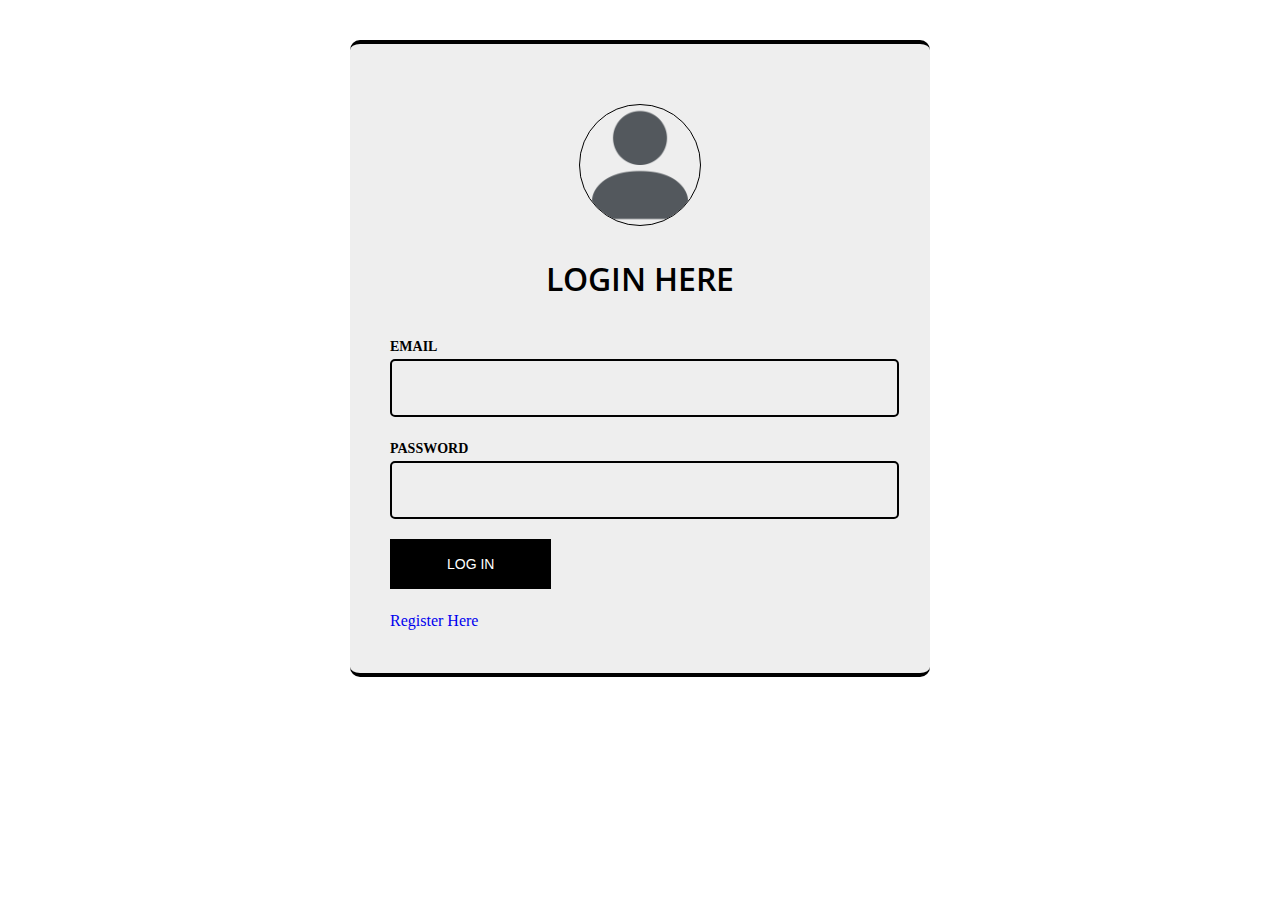
<file: index.html>
<!DOCTYPE html>
<html lang="en">
<head>
	<meta charset="UTF-8">
	<meta name="viewport" content="width=device-width, initial-scale=1.0">
	<title>Log In</title>
	<!-- style.css linkink here -->
	<link rel="stylesheet" href="css/style.css">

	<link href="https://fonts.googleapis.com/css2?family=Open+Sans:wght@300;400;500;600;700;800&family=Poppins:wght@100;200;300;400;500;600;700;800;900&display=swap" rel="stylesheet">
</head>
<body>

	<div class="login-box">
		<form action="" class="login">

			<div class="avater">
				<img src="images/avatar.png" alt="">
				<h1>Login Here</h1>

			</div>

			<div class="form-group">
				<label for="">Email</label>
				<input type="email" class="form-control">
			</div>
			<div class="form-group">
				<label for="">password</label>
				<input type="password" class="form-control">

			</div>
			<div class="form-group">
				<input type="submit" value="Log In" class="btn-primary">


			</div>
			
			<a href="register.html">Register Here</a>



		</form>

	</div>



</body>
</html>
</file>
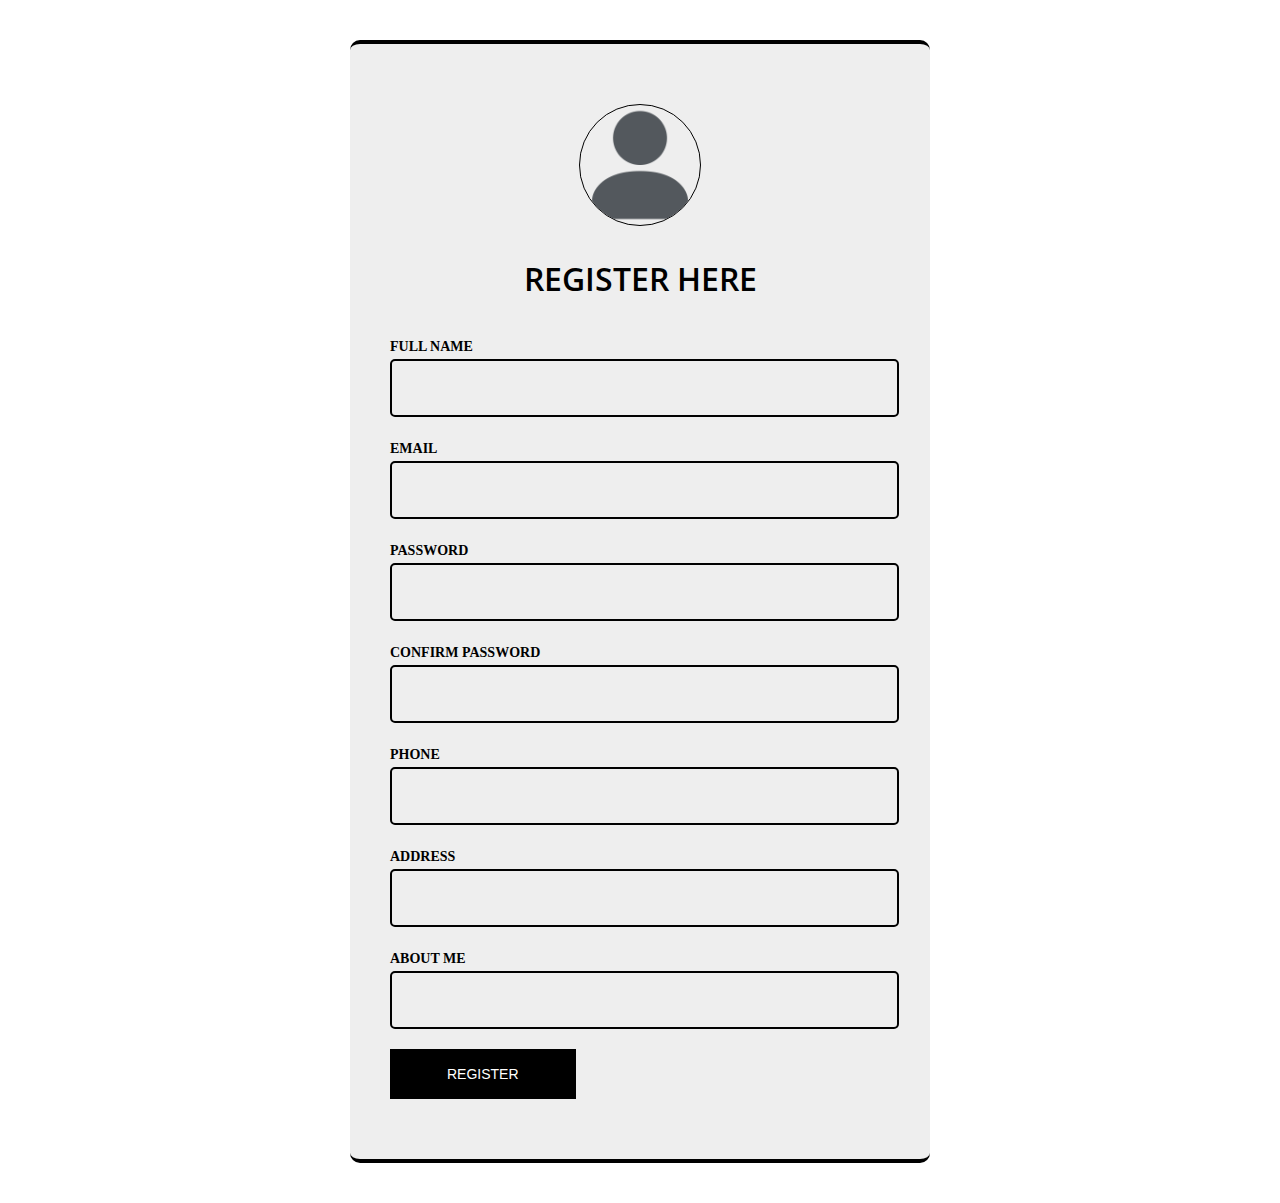
<file: register.html>
<!DOCTYPE html>
<html lang="en">
<head>
	<meta charset="UTF-8">
	<meta name="viewport" content="width=device-width, initial-scale=1.0">
	<title>Log In</title>
	<!-- style.css linkink here -->
	<link rel="stylesheet" href="css/style.css">

	<link href="https://fonts.googleapis.com/css2?family=Open+Sans:wght@300;400;500;600;700;800&family=Poppins:wght@100;200;300;400;500;600;700;800;900&display=swap" rel="stylesheet">
</head>
<body>

	<div class="login-box">
		<form action="" class="login">

			<div class="avater">
				<img src="images/avatar.png" alt="">
				<h1>Register Here</h1>

			</div>
			<div class="form-group">
				<label for="">Full Name</label>
				<input type="text" class="form-control">
			</div>

			<div class="form-group">
				<label for="">Email</label>
				<input type="email" class="form-control">
			</div>
			<div class="form-group">
				<label for="">password</label>
				<input type="password" class="form-control">

			</div>
			<div class="form-group">
				<label for="">Confirm Password</label>
				<input type="password" class="form-control">

			</div>
			<div class="form-group">
				<label for="">Phone</label>
				<input type="text" class="form-control">
			</div>
			<div class="form-group">
				<label for="">Address</label>
				<input type="text" class="form-control">
			</div>
			<div class="form-group">
				<label for="">About Me</label>
				<input type="text" class="form-control">
			</div>
			<div class="form-group">
				<input type="submit" value="Register" class="btn-primary">


			</div>
			



		</form>

	</div>



</body>
</html>
</file>
<file: css/style.css>
*{
	padding: 0px;
	margin: 0px;
}
body{
	font--family: 'poppins', sans-serif;..
	font size: 14px;
	line-height: 24px;
}
h1, h2, h3, h4, h5, h6{
	font-family: 'open sans', sans-serif;
}
a{
	text-decoration: none;
}
.login-box{
	width: 500px;
	margin: 40px auto;
	padding: 40px;
	background: #eee;
	border-radius: 10px;
	border-top: 4px solid #000;
	border-bottom: 4px solid #000;
}
.login{
	width: 100%;

}
.login .avater{
	width: 100%;
	text-align: center;
	padding: 20px 0px 30px;
}
.login .avater img{
	width: 120px;
	height: 120px;
	border: 1px solid #000;
	border-radius: 100%;
	margin: 0px 0px 20px;
}
.login .avater h1{
	fornt-size: 42px;
	line-height: 52px;
	font-weight:600;
	text-transform: uppercase;
}
.login .form-group{
	width: 100%;
	margin: 0px 0px 20px;
}
.login .form-group label{
	display: block;
	font-size: 14px;
	font-weight: 600;
	text-transform: uppercase;

}
.login .form-group .form-control{
	padding: 15px;
	border-radius: 5px;
	width: 95%;
	border: 2px solid #000;
	font-size: 14px;
	font-weight: 400;
	line-height: 24px;
	color: #000;
	background: transparent;
}
.login .form-group .btn-primary{
	padding: 15px 55px;
	font-size: 14px;
	text-transform: uppercase;
	color: #fff;
	background: #000;
	border: 2px solid #000;
	transition: 1s;
}

.login .form-group .btn-primary:hover{
	color: #000;
	background: transparent;
	border: 2px solid #000;
	cursor: pointer;
}
</file>
